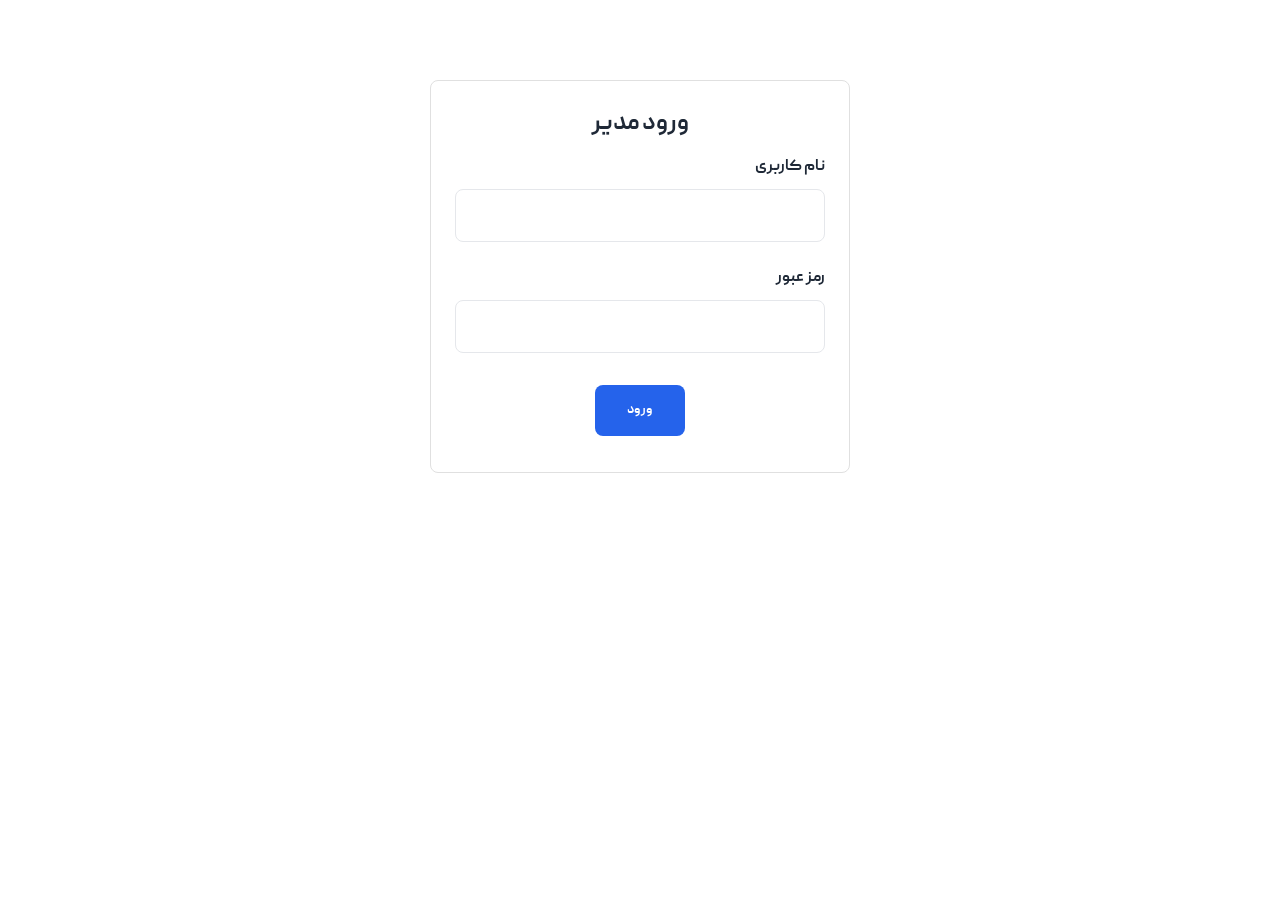
<file: admin.html>
<!DOCTYPE html>
<html lang="fa" dir="rtl">
<head>
  <meta charset="utf-8">
  <meta http-equiv="refresh" content="0; url=login.html">
  <title>Redirecting</title>
</head>
<body>
  <p>در حال هدایت به صفحه ورود...</p>
  <p>اگر انتقال خودکار انجام نشد، <a href="login.html">اینجا کلیک کنید</a>.</p>
</body>
</html>
</file>
<file: css/style.css>
/* Reset and Base Styles */
* {
    margin: 0;
    padding: 0;
    box-sizing: border-box;
}

:root {
    /* Colors - Light Mode */
    --primary-color: #2563eb;
    --secondary-color: #1e40af;
    --accent-color: #f59e0b;
    --success-color: #10b981;
    --warning-color: #f59e0b;
    --error-color: #ef4444;
    
    --bg-color: #ffffff;
    --surface-color: #f8fafc;
    --card-color: #ffffff;
    --text-primary: #1f2937;
    --text-secondary: #6b7280;
    --text-muted: #9ca3af;
    --border-color: #e5e7eb;
    --shadow-color: rgba(0, 0, 0, 0.1);
    
    /* Spacing */
    --spacing-xs: 0.25rem;
    --spacing-sm: 0.5rem;
    --spacing-md: 1rem;
    --spacing-lg: 1.5rem;
    --spacing-xl: 2rem;
    --spacing-2xl: 3rem;
    
    /* Border Radius */
    --radius-sm: 0.375rem;
    --radius-md: 0.5rem;
    --radius-lg: 0.75rem;
    --radius-xl: 1rem;
    
    /* Shadows */
    --shadow-sm: 0 1px 2px 0 var(--shadow-color);
    --shadow-md: 0 4px 6px -1px var(--shadow-color);
    --shadow-lg: 0 10px 15px -3px var(--shadow-color);
    
    /* Transitions */
    --transition-fast: 0.2s ease;
    --transition-normal: 0.3s ease;
    --transition-slow: 0.5s ease;
}

/* Dark Mode */
[data-theme="dark"] {
    --bg-color: #0f172a;
    --surface-color: #1e293b;
    --card-color: #334155;
    --text-primary: #f1f5f9;
    --text-secondary: #cbd5e1;
    --text-muted: #94a3b8;
    --border-color: #475569;
    --shadow-color: rgba(0, 0, 0, 0.3);
}

@font-face {
    font-family: 'peyda';
    src: url('../assets/fonts/PeydaThin.ttf') format('truetype');
    font-weight: 300;
    font-style: normal;
    font-display: swap;
}
@font-face {
    font-family: 'peyda';
    src: url('../assets/fonts/PeydaRegular.ttf') format('truetype');
    font-weight: 400;
    font-style: normal;
    font-display: swap;
}
@font-face {
    font-family: 'peyda';
    src: url('../assets/fonts/PeydaMedium.ttf') format('truetype');
    font-weight: 500;
    font-style: normal;
    font-display: swap;
}
@font-face {
    font-family: 'peyda';
    src: url('../assets/fonts/PeydaBold.ttf') format('truetype');
    font-weight: 700;
    font-style: normal;
    font-display: swap;
}

html, body {
    font-family: 'peyda', 'Vazirmatn', -apple-system, BlinkMacSystemFont, 'Segoe UI', sans-serif;
}

body {
    font-size: 16px;
    line-height: 1.6;
    color: var(--text-primary);
    background-color: var(--bg-color);
    direction: rtl;
    transition: background-color var(--transition-normal), color var(--transition-normal);
}

.container {
    max-width: 1200px;
    margin: 0 auto;
    padding: 0 var(--spacing-md);
}

/* Header */
.header {
    background: var(--card-color);
    border-bottom: 1px solid var(--border-color);
    position: sticky;
    top: 0;
    z-index: 100;
    backdrop-filter: blur(10px);
    transition: all var(--transition-normal);
}

.header-content {
    display: flex;
    align-items: center;
    justify-content: space-between;
    padding: var(--spacing-md) 0;
    gap: var(--spacing-lg);
}

.logo-section {
    display: flex;
    align-items: center;
    gap: var(--spacing-md);
}

.logo-img {
    width: 50px;
    height: 50px;
    border-radius: var(--radius-lg);
    object-fit: cover;
    border: 2px solid var(--primary-color);
}

.logo-text h1 {
    color: var(--primary-color);
    font-size: 1.5rem;
    font-weight: 700;
    margin-bottom: var(--spacing-xs);
}

.tagline {
    color: var(--text-secondary);
    font-size: 0.8rem;
    font-weight: 400;
}

.desktop-nav {
    display: flex;
}

.nav-list {
    display: flex;
    list-style: none;
    gap: var(--spacing-lg);
    margin: 0;
    align-items: center;
}

.nav-link {
    text-decoration: none;
    color: var(--text-secondary);
    font-weight: 500;
    padding: var(--spacing-sm) var(--spacing-md);
    border-radius: var(--radius-md);
    transition: all var(--transition-fast);
    cursor: pointer;
}

.nav-link:hover,
.nav-link.active {
    color: var(--primary-color);
    background-color: var(--surface-color);
}

.header-controls {
    display: flex;
    align-items: center;
    gap: var(--spacing-md);
}

.search-container {
    position: relative;
}

.search-container input {
    background: var(--surface-color);
    border: 1px solid var(--border-color);
    border-radius: var(--radius-lg);
    padding: var(--spacing-sm) var(--spacing-xl) var(--spacing-sm) var(--spacing-md);
    font-size: 0.9rem;
    color: var(--text-primary);
    min-width: 200px;
    transition: all var(--transition-fast);
}

.search-container input:focus {
    outline: none;
    border-color: var(--primary-color);
    box-shadow: 0 0 0 3px rgba(37, 99, 235, 0.1);
}

.search-icon {
    position: absolute;
    left: var(--spacing-md);
    top: 50%;
    transform: translateY(-50%);
    color: var(--text-muted);
}

.theme-toggle {
    background: var(--surface-color);
    border: 1px solid var(--border-color);
    border-radius: var(--radius-md);
    padding: var(--spacing-sm);
    color: var(--text-secondary);
    cursor: pointer;
    transition: all var(--transition-fast);
    display: flex;
    align-items: center;
    justify-content: center;
    width: 40px;
    height: 40px;
}

.theme-toggle:hover {
    background: var(--primary-color);
    color: white;
    border-color: var(--primary-color);
}

.mobile-menu-toggle {
    display: none;
    background: var(--surface-color);
    border: 1px solid var(--border-color);
    border-radius: var(--radius-md);
    padding: var(--spacing-sm);
    color: var(--text-secondary);
    cursor: pointer;
    transition: all var(--transition-fast);
    width: 40px;
    height: 40px;
}

.mobile-menu-toggle:hover {
    background: var(--primary-color);
    color: white;
    border-color: var(--primary-color);
}

/* Mobile Sidebar */
.mobile-sidebar {
    position: fixed;
    top: 0;
    right: -300px;
    width: 300px;
    height: 100vh;
    background: var(--card-color);
    border-left: 1px solid var(--border-color);
    z-index: 1001;
    transition: right var(--transition-normal);
    overflow-y: auto;
}

.mobile-sidebar.active {
    right: 0;
}

.sidebar-header {
    display: flex;
    justify-content: space-between;
    align-items: center;
    padding: var(--spacing-lg);
    border-bottom: 1px solid var(--border-color);
}

.sidebar-header h3 {
    color: var(--primary-color);
    font-weight: 600;
}

.sidebar-close {
    background: none;
    border: none;
    color: var(--text-muted);
    cursor: pointer;
    padding: var(--spacing-sm);
    border-radius: var(--radius-md);
    transition: all var(--transition-fast);
}

.sidebar-close:hover {
    background: var(--surface-color);
    color: var(--text-primary);
}

.sidebar-nav-list {
    list-style: none;
    padding: var(--spacing-md) 0;
}

.sidebar-nav-list li {
    margin-bottom: var(--spacing-xs);
}

.sidebar-nav-link {
    display: flex;
    align-items: center;
    gap: var(--spacing-sm);
    text-decoration: none;
    color: var(--text-secondary);
    padding: var(--spacing-md) var(--spacing-lg);
    transition: all var(--transition-fast);
}

.sidebar-nav-link:hover,
.sidebar-nav-link.active {
    background: var(--surface-color);
    color: var(--primary-color);
}

.favorites-count {
    background: var(--error-color);
    color: white;
    font-size: 0.7rem;
    padding: 2px 6px;
    border-radius: 10px;
    min-width: 18px;
    text-align: center;
    display: none;
}

.favorites-count.show {
    display: inline-block;
}

.sidebar-overlay {
    position: fixed;
    top: 0;
    left: 0;
    right: 0;
    bottom: 0;
    background: rgba(0, 0, 0, 0.5);
    z-index: 1000;
    display: none;
}

.sidebar-overlay.active {
    display: block;
}

/* Main Content */
.main {
    min-height: calc(100vh - 200px);
    padding: var(--spacing-2xl) 0;
}

/* Hero Banner */
.hero-banner {
    position: relative;
    height: 180px;
    background: linear-gradient(135deg, var(--primary-color) 0%, var(--secondary-color) 100%);
    border-radius: var(--radius-xl);
    margin-bottom: var(--spacing-2xl);
    overflow: hidden;
    display: flex;
    align-items: center;
    justify-content: center;
}

.hero-banner::before {
    content: '';
    position: absolute;
    top: 0;
    left: 0;
    right: 0;
    bottom: 0;
    background: url('https://images.pexels.com/photos/159711/books-bookstore-book-reading-159711.jpeg?auto=compress&cs=tinysrgb&w=1200') center/cover;
    opacity: 0.2;
    z-index: 1;
}

.hero-overlay {
    position: absolute;
    top: 0;
    left: 0;
    right: 0;
    bottom: 0;
    background: linear-gradient(135deg, rgba(37, 99, 235, 0.8) 0%, rgba(30, 64, 175, 0.9) 100%);
    z-index: 2;
}

.hero-content {
    position: relative;
    z-index: 3;
    text-align: center;
    color: white;
}

.hero-title {
    font-size: 2.5rem;
    font-weight: 700;
    color: white;
    margin-bottom: var(--spacing-sm);
    text-shadow: 0 2px 4px rgba(0, 0, 0, 0.3);
}

.hero-subtitle {
    font-size: 1.2rem;
    color: rgba(255, 255, 255, 0.9);
    text-shadow: 0 1px 2px rgba(0, 0, 0, 0.3);
}

/* Content Sections */
.content-section {
    display: none;
}

.content-section.active {
    display: block;
    animation: fadeIn 0.3s ease;
}

.section-header {
    text-align: center;
    margin-bottom: var(--spacing-2xl);
}

.section-header h2 {
    font-size: 2.2rem;
    font-weight: 700;
    color: var(--text-primary);
    margin-bottom: var(--spacing-md);
}

.section-header p {
    font-size: 1.1rem;
    color: var(--text-secondary);
    max-width: 600px;
    margin: 0 auto;
}

/* Category Filter */
.category-filter {
    margin-bottom: var(--spacing-2xl);
}

.filter-buttons {
    display: flex;
    justify-content: center;
    gap: var(--spacing-md);
    flex-wrap: wrap;
}

.filter-btn {
    background: var(--surface-color);
    border: 1px solid var(--border-color);
    color: var(--text-secondary);
    padding: var(--spacing-sm) var(--spacing-lg);
    border-radius: var(--radius-lg);
    cursor: pointer;
    transition: all var(--transition-fast);
    font-weight: 500;
}

.filter-btn:hover,
.filter-btn.active {
    background: var(--primary-color);
    color: white;
    border-color: var(--primary-color);
    transform: translateY(-1px);
}

.favorites-filter-btn {
    background: var(--surface-color);
    border: 1px solid var(--border-color);
    color: var(--text-secondary);
    padding: var(--spacing-sm) var(--spacing-lg);
    border-radius: var(--radius-lg);
    cursor: pointer;
    transition: all var(--transition-fast);
    font-weight: 500;
    display: flex;
    align-items: center;
    gap: var(--spacing-sm);
    position: relative;
}

.favorites-filter-btn:hover,
.favorites-filter-btn.active {
    background: var(--error-color);
    color: white;
    border-color: var(--error-color);
    transform: translateY(-1px);
}

.favorites-filter-btn .favorites-count {
    background: var(--error-color);
    color: white;
    font-size: 0.7rem;
    padding: 2px 6px;
    border-radius: 10px;
    min-width: 18px;
    text-align: center;
    display: none;
}

.favorites-filter-btn.active .favorites-count,
.favorites-filter-btn:hover .favorites-count {
    background: white;
    color: var(--error-color);
}

.favorites-count.show {
    display: inline-block;
}

/* Articles Grid */
.articles-grid {
    display: grid;
    grid-template-columns: repeat(auto-fill, minmax(350px, 1fr));
    gap: var(--spacing-xl);
    margin-bottom: var(--spacing-2xl);
}

.article-card {
    background: var(--card-color);
    border-radius: var(--radius-xl);
    border: 1px solid var(--border-color);
    overflow: hidden;
    cursor: pointer;
    transition: all var(--transition-normal);
    box-shadow: var(--shadow-sm);
}

.article-card:hover {
    transform: translateY(-4px);
    box-shadow: var(--shadow-lg);
    border-color: var(--primary-color);
}

.card-header {
    display: flex;
    align-items: center;
    gap: var(--spacing-md);
    padding: var(--spacing-lg);
}

.author-avatar {
    width: 50px;
    height: 50px;
    border-radius: 50%;
    object-fit: cover;
    border: 2px solid var(--border-color);
}

.author-info h4 {
    font-size: 0.9rem;
    font-weight: 600;
    color: var(--text-primary);
    margin-bottom: var(--spacing-xs);
}

.article-date {
    font-size: 0.8rem;
    color: var(--text-muted);
}

.card-content {
    padding: 0 var(--spacing-lg) var(--spacing-lg);
}

.card-title {
    font-size: 1.3rem;
    font-weight: 600;
    color: var(--text-primary);
    margin-bottom: var(--spacing-md);
    line-height: 1.4;

    /* Force single-line truncation for consistent card heights */
    white-space: nowrap;
    overflow: hidden;
    text-overflow: ellipsis;
    max-width: 100%;
    display: block;
    height: 1.4em; /* match one line of text */
}

.card-excerpt {
    color: var(--text-secondary);
    margin-bottom: var(--spacing-md);
    line-height: 1.6;
    display: -webkit-box;
    -webkit-line-clamp: 3;
    -webkit-box-orient: vertical;
    overflow: hidden;
}

.card-footer {
    display: flex;
    justify-content: space-between;
    align-items: center;
    margin-top: var(--spacing-md);
}

.card-tags {
    display: flex;
    gap: var(--spacing-sm);
    flex-wrap: wrap;
}

.tag {
    background: var(--surface-color);
    color: var(--text-secondary);
    padding: var(--spacing-xs) var(--spacing-sm);
    border-radius: var(--radius-sm);
    font-size: 0.8rem;
    font-weight: 500;
}

.category-badge {
    background: var(--primary-color);
    color: white;
    padding: var(--spacing-xs) var(--spacing-sm);
    border-radius: var(--radius-sm);
    font-size: 0.8rem;
    font-weight: 500;
}

.category-badge.technology { background: #3b82f6; }
.category-badge.art { background: #ec4899; }
.category-badge.culture { background: #10b981; }
.category-badge.science { background: #f59e0b; }

/* Loading */
.loading {
    text-align: center;
    padding: var(--spacing-2xl);
    display: none;
}

.loading.active {
    display: block;
}

.spinner {
    width: 50px;
    height: 50px;
    border: 3px solid var(--border-color);
    border-top-color: var(--primary-color);
    border-radius: 50%;
    animation: spin 1s linear infinite;
    margin: 0 auto var(--spacing-md);
}

@keyframes spin {
    to { transform: rotate(360deg); }
}

/* Empty State */
.empty-state {
    text-align: center;
    padding: var(--spacing-2xl);
    color: var(--text-muted);
}

.empty-state i {
    font-size: 3rem;
    margin-bottom: var(--spacing-md);
    opacity: 0.5;
}

.empty-state h3 {
    font-size: 1.5rem;
    margin-bottom: var(--spacing-sm);
    color: var(--text-secondary);
}

/* Modal */
.modal-overlay {
    position: fixed;
    top: 0;
    left: 0;
    right: 0;
    bottom: 0;
    background: rgba(0, 0, 0, 0.6);
    backdrop-filter: blur(4px);
    z-index: 1000;
    display: none;
    align-items: center;
    justify-content: center;
    padding: var(--spacing-md);
}

.modal-overlay.active {
    display: flex;
}

.modal {
    background: var(--card-color);
    border-radius: var(--radius-xl);
    max-width: 800px;
    width: 100%;
    max-height: 90vh;
    overflow: hidden;
    box-shadow: var(--shadow-lg);
    animation: modalSlideIn 0.3s ease;
}

@keyframes modalSlideIn {
    from {
        opacity: 0;
        transform: translateY(-20px) scale(0.95);
    }
    to {
        opacity: 1;
        transform: translateY(0) scale(1);
    }
}

.modal-header {
    display: flex;
    justify-content: space-between;
    align-items: center;
    padding: var(--spacing-lg);
    border-bottom: 1px solid var(--border-color);
    position: sticky;
    top: 0;
    background: var(--card-color);
    z-index: 10;
}

.modal-close {
    background: none;
    border: none;
    color: var(--text-muted);
    cursor: pointer;
    padding: var(--spacing-sm);
    border-radius: var(--radius-md);
    transition: all var(--transition-fast);
    font-size: 1.2rem;
}

.modal-close:hover {
    background: var(--surface-color);
    color: var(--text-primary);
}

.modal-actions {
    display: flex;
    gap: var(--spacing-md);
}

.action-btn {
    background: var(--surface-color);
    border: 1px solid var(--border-color);
    color: var(--text-secondary);
    padding: var(--spacing-sm) var(--spacing-md);
    border-radius: var(--radius-md);
    cursor: pointer;
    transition: all var(--transition-fast);
    display: flex;
    align-items: center;
    gap: var(--spacing-sm);
    font-size: 0.9rem;
}

.action-btn:hover {
    background: var(--primary-color);
    color: white;
    border-color: var(--primary-color);
}

.favorite-btn.active {
    background: var(--error-color);
    color: white;
    border-color: var(--error-color);
}

.favorite-btn.active i {
    color: white;
}

.modal-content {
    padding: var(--spacing-lg);
    overflow-y: auto;
    max-height: calc(90vh - 80px);
}

.modal-article-header {
    margin-bottom: var(--spacing-xl);
}

.modal-article-title {
    font-size: 2rem;
    font-weight: 700;
    color: var(--text-primary);
    margin-bottom: var(--spacing-md);
    line-height: 1.3;
}

.modal-article-meta {
    display: flex;
    align-items: center;
    gap: var(--spacing-md);
    margin-bottom: var(--spacing-md);
}

.modal-article-content {
    color: var(--text-primary);
    line-height: 1.8;
    font-size: 1.1rem;
}

.modal-article-content p {
    margin-bottom: var(--spacing-lg);
}

.modal-article-tags {
    margin-top: var(--spacing-xl);
    padding-top: var(--spacing-lg);
    border-top: 1px solid var(--border-color);
}

/* Editorial Section */
.editorial-content {
    display: grid;
    grid-template-columns: 1fr 1fr;
    gap: var(--spacing-2xl);
    margin-top: var(--spacing-2xl);
}

.mission-section h3 {
    color: var(--primary-color);
    font-size: 1.5rem;
    font-weight: 600;
    margin-bottom: var(--spacing-md);
}

.mission-section p {
    color: var(--text-secondary);
    line-height: 1.8;
    margin-bottom: var(--spacing-lg);
}

.team-section h3 {
    color: var(--primary-color);
    font-size: 1.5rem;
    font-weight: 600;
    margin-bottom: var(--spacing-lg);
    text-align: center;
}

.team-grid {
    display: grid;
    gap: var(--spacing-lg);
}

.team-member {
    background: var(--card-color);
    border: 1px solid var(--border-color);
    border-radius: var(--radius-lg);
    padding: var(--spacing-lg);
    text-align: center;
    transition: all var(--transition-fast);
}

.team-member:hover {
    transform: translateY(-2px);
    box-shadow: var(--shadow-md);
}

.team-member img {
    width: 80px;
    height: 80px;
    border-radius: 50%;
    object-fit: cover;
    margin-bottom: var(--spacing-md);
    border: 3px solid var(--primary-color);
}

.team-member h4 {
    color: var(--text-primary);
    font-size: 1.1rem;
    font-weight: 600;
    margin-bottom: var(--spacing-xs);
}

.team-member p {
    color: var(--primary-color);
    font-weight: 500;
    margin-bottom: var(--spacing-xs);
}

.team-member span {
    color: var(--text-muted);
    font-size: 0.9rem;
}

/* Submit Form */
.submit-form-container {
    max-width: 800px;
    margin: 0 auto;
}

.submit-form {
    background: var(--card-color);
    border: 1px solid var(--border-color);
    border-radius: var(--radius-lg);
    padding: var(--spacing-xl);
}

/* Contact Section */
.contact-content {
    display: grid;
    grid-template-columns: 1fr 1fr;
    gap: var(--spacing-2xl);
    margin-top: var(--spacing-2xl);
}

.contact-item {
    display: flex;
    align-items: center;
    gap: var(--spacing-md);
    margin-bottom: var(--spacing-lg);
}

.contact-item i {
    width: 50px;
    height: 50px;
    background: var(--primary-color);
    color: white;
    border-radius: var(--radius-lg);
    display: flex;
    align-items: center;
    justify-content: center;
    font-size: 1.2rem;
}

.contact-item h4 {
    color: var(--text-primary);
    font-weight: 600;
    margin-bottom: var(--spacing-xs);
}

.contact-item p {
    color: var(--text-secondary);
}

.social-section {
    text-align: center;
}

.social-section h3 {
    color: var(--primary-color);
    font-size: 1.5rem;
    font-weight: 600;
    margin-bottom: var(--spacing-lg);
}

/* Magazine Section (rewritten to use grid to prevent overlap and ensure buttons are visible) */
.magazine-grid {
    display: grid;
    grid-template-columns: repeat(auto-fill, minmax(280px, 1fr));
    gap: var(--spacing-xl);
}

.magazine-card {
    background: var(--card-color);
    border: 1px solid var(--border-color);
    border-radius: var(--radius-md);
    /* allow child elements to overflow (buttons) while keeping visual card radius using inner wrapper */
    overflow: visible;
    display: grid;
    grid-template-columns: 1fr 160px; /* info | cover */
    grid-template-areas: "info cover";
    align-items: stretch;
    min-height: 160px;
    position: relative;
    box-shadow: var(--shadow-sm);
}

/* cover should be positioned and sit behind info */
.magazine-cover {
    grid-area: cover;
    width: 100%;
    height: 100%;
    object-fit: cover;
    display: block;
    min-width: 160px;
    position: relative;
    z-index: 0;
    box-shadow: 0 6px 18px rgba(0,0,0,0.06);
    border-radius: 0.5rem;
}

/* info above cover */
.magazine-info {
    grid-area: info;
    padding: var(--spacing-md);
    display: flex;
    flex-direction: column;
    justify-content: space-between;
    text-align: right; /* Persian alignment */
    position: relative;
    z-index: 2;
    background: linear-gradient(180deg, rgba(255,255,255,1), rgba(255,255,255,1));
}

/* ensure actions sit on top */
.magazine-actions {
    display: flex;
    gap: var(--spacing-sm);
    align-items: center;
    justify-content: flex-start;
    margin-top: 8px;
    position: relative;
    z-index: 3;
}

.magazine-actions .download-btn {
    background: var(--primary-color) !important;
    color: #fff !important;
    border: none !important;
    padding: 0.5rem 0.9rem !important;
    border-radius: var(--radius-md) !important;
    display: inline-flex !important;
    align-items: center !important;
    gap: 0.5rem !important;
    text-decoration: none !important;
    font-weight: 600 !important;
    box-shadow: 0 6px 18px rgba(37,99,235,0.12) !important;
    min-width: 130px;
}

/* Disabled state clearer */
.magazine-actions .download-btn[disabled] {
    background: var(--surface-color) !important;
    color: var(--text-secondary) !important;
    opacity: 1 !important;
}

/* RTL handling: keep info | cover order so cover displays on right and does not overlap actions */
html[dir="rtl"] .magazine-card {
    grid-template-areas: "info cover";
    grid-template-columns: 1fr 160px;
}

html[dir="rtl"] .magazine-cover {
    border-radius: 0 0.5rem 0.5rem 0;
}

/* Mobile: stack cover above info for narrow screens */
@media (max-width: 600px) {
    .magazine-card {
        grid-template-columns: 1fr;
        grid-template-areas: "cover" "info";
        height: auto;
    }
    .magazine-cover {
        height: 180px;
        min-height: 120px;
    }
    .magazine-info { padding: 1rem; }
    .magazine-actions { justify-content: center; }
}

/* Strong override: ensure magazine cards use a reliable flex layout so cover never overlaps actions */
.magazine-grid .magazine-card {
    display: flex !important;
    flex-direction: row-reverse !important; /* cover on the right for RTL */
    align-items: stretch !important;
    gap: var(--spacing-md) !important;
    min-height: 160px !important;
    overflow: hidden !important; /* keep cover inside card */
    position: relative !important;
    box-shadow: var(--shadow-sm) !important;
}

.magazine-grid .magazine-cover {
    flex: 0 0 160px !important;
    width: 160px !important;
    height: 100% !important;
    object-fit: cover !important;
    display: block !important;
    border-radius: 0 0.5rem 0.5rem 0 !important; /* rounded right side */
    box-shadow: 0 6px 18px rgba(0,0,0,0.06) !important;
    z-index: 0 !important;
}

.magazine-grid .magazine-info {
    flex: 1 1 auto !important;
    padding: var(--spacing-md) !important;
    display: flex !important;
    flex-direction: column !important;
    justify-content: space-between !important;
    text-align: right !important;
    background: var(--card-color) !important; /* solid background so buttons are visible */
    z-index: 2 !important;
}

.magazine-grid .magazine-actions {
    display: flex !important;
    gap: var(--spacing-sm) !important;
    align-items: center !important;
    margin-top: 8px !important;
    position: relative !important;
    z-index: 3 !important; /* ensure buttons above cover */
}

.magazine-grid .magazine-actions .download-btn {
    min-width: 120px !important;
}

@media (max-width: 600px) {
    .magazine-grid .magazine-card {
        flex-direction: column !important;
        min-height: auto !important;
    }
    .magazine-grid .magazine-cover {
        width: 100% !important;
        height: 180px !important;
        border-radius: var(--radius-md) var(--radius-md) 0 0 !important;
        min-width: 0 !important;
    }
    .magazine-grid .magazine-info { padding: 1rem !important; }
    .magazine-grid .magazine-actions { justify-content: center !important; }
}

/* Forms */
.form-row {
    display: grid;
    grid-template-columns: 1fr 1fr;
    gap: var(--spacing-md);
}

.form-group {
    margin-bottom: var(--spacing-lg);
}

.form-group label {
    display: block;
    color: var(--text-primary);
    font-weight: 600;
    margin-bottom: var(--spacing-sm);
}

.form-group input,
.form-group select,
.form-group textarea {
    width: 100%;
    padding: var(--spacing-md);
    border: 1px solid var(--border-color);
    border-radius: var(--radius-md);
    background: var(--bg-color);
    color: var(--text-primary);
    font-family: inherit;
    transition: all var(--transition-fast);
}

.form-group input:focus,
.form-group select:focus,
.form-group textarea:focus {
    outline: none;
    border-color: var(--primary-color);
    box-shadow: 0 0 0 3px rgba(37, 99, 235, 0.1);
}

.form-group textarea {
    resize: vertical;
    min-height: 100px;
}

.form-actions {
    display: flex;
    gap: var(--spacing-md);
    justify-content: center;
    margin-top: var(--spacing-xl);
}

.submit-btn,
.cancel-btn {
    padding: var(--spacing-md) var(--spacing-xl);
    border: none;
    border-radius: var(--radius-md);
    cursor: pointer;
    font-weight: 600;
    transition: all var(--transition-fast);
    display: flex;
    align-items: center;
    gap: var(--spacing-sm);
}

.submit-btn {
    background: var(--primary-color);
    color: white;
}

.submit-btn:hover {
    background: var(--secondary-color);
}

.cancel-btn {
    background: var(--surface-color);
    color: var(--text-secondary);
    border: 1px solid var(--border-color);
    text-decoration: none;
    text-align: center;
}

.cancel-btn:hover {
    background: var(--border-color);
    color: var(--text-primary);
}

/* Social Links */
.social-links {
    display: flex;
    gap: var(--spacing-md);
    justify-content: center;
}

.social-links a {
    display: flex;
    align-items: center;
    justify-content: center;
    width: 50px;
    height: 50px;
    background: var(--card-color);
    color: var(--text-secondary);
    border-radius: var(--radius-md);
    text-decoration: none;
    transition: all var(--transition-fast);
    border: 1px solid var(--border-color);
}

.social-links a:hover {
    background: var(--primary-color);
    color: white;
    transform: translateY(-2px);
    border-color: var(--primary-color);
}

/* Footer */
.footer {
    background: var(--surface-color);
    border-top: 1px solid var(--border-color);
    margin-top: var(--spacing-2xl);
}

.footer-content {
    display: grid;
    grid-template-columns: repeat(auto-fit, minmax(250px, 1fr));
    gap: var(--spacing-xl);
    padding: var(--spacing-2xl) 0;
}

.footer-section h3 {
    color: var(--text-primary);
    font-size: 1.2rem;
    font-weight: 600;
    margin-bottom: var(--spacing-md);
}

.footer-section p {
    color: var(--text-secondary);
    line-height: 1.6;
}

.footer-section ul {
    list-style: none;
}

.footer-section ul li {
    margin-bottom: var(--spacing-sm);
}

.footer-section ul li a {
    color: var(--text-secondary);
    text-decoration: none;
    transition: color var(--transition-fast);
}

.footer-section ul li a:hover {
    color: var(--primary-color);
}

.footer-bottom {
    text-align: center;
    padding: var(--spacing-lg) 0;
    border-top: 1px solid var(--border-color);
    color: var(--text-muted);
    font-size: 0.9rem;
}

/* Responsive Design */
@media (max-width: 768px) {
    .container { padding: 0 12px; }

    /* Header layout tweaks for mobile */
    .header-content {
        display: flex;
        align-items: center;
        justify-content: space-between;
        gap: 0.5rem;
        padding: 8px 0;
    }

    .logo-section {
        display: flex;
        align-items: center;
        gap: 0.5rem;
        flex: 1 1 auto;
        min-width: 0;
    }

    .logo-img {
        width: 40px;
        height: 40px;
        border-radius: 8px;
        flex: 0 0 auto;
    }

    .logo-text {
        display: flex;
        flex-direction: column;
        align-items: flex-end;
        overflow: hidden;
        min-width: 0;
    }

    .logo-text h1 {
        font-size: 1rem;
        margin-bottom: 0;
        white-space: nowrap;
        overflow: hidden;
        text-overflow: ellipsis;
        max-width: 140px;
    }

    .tagline {
        font-size: 0.75rem;
        color: var(--text-muted);
        white-space: nowrap;
        overflow: hidden;
        text-overflow: ellipsis;
        max-width: 140px;
    }

    /* Hide desktop nav on small screens */
    .desktop-nav { display: none; }

    /* Compact header controls */
    .header-controls {
        display: flex;
        align-items: center;
        gap: 0.4rem;
        flex: 0 0 auto;
    }

    .search-container { display: none; }

    .search-container input {
        min-width: 0;
        width: 120px;
        padding: 6px 36px 6px 10px;
        font-size: 0.85rem;
    }

    .theme-toggle, .mobile-menu-toggle {
        width: 36px;
        height: 36px;
        padding: 6px;
        flex: 0 0 auto;
    }

    .mobile-menu-toggle { display: flex; }

    .hero-banner { height: 140px; }
    .hero-title { font-size: 1.6rem; }
    .hero-subtitle { font-size: 1rem; }

    .mobile-sidebar { width: 260px; }
    .header { box-shadow: var(--shadow-sm); }
}

@media (max-width: 420px) {
    .tagline { display: none; }
    .search-container input { display: none; }
    .logo-text h1 { font-size: 0.95rem; }
    .hero-banner { height: 120px; }
}

/* Animations */
.fade-in {
    animation: fadeIn 0.5s ease-in;
}

@keyframes fadeIn {
    from { opacity: 0; transform: translateY(20px); }
    to { opacity: 1; transform: translateY(0); }
}

/* Force peyda for UI elements (avoid overriding icon fonts) */
body, html, h1, h2, h3, h4, h5, h6, p, span, label, li {
    font-family: 'peyda', 'Vazirmatn', -apple-system, BlinkMacSystemFont, 'Segoe UI', sans-serif;
}

input, textarea, select, button {
    font-family: 'peyda', 'Vazirmatn', sans-serif;
}

.nav-link, .sidebar-nav-link, .filter-btn, .favorites-filter-btn, .add-btn, .action-btn, .theme-toggle, .mobile-menu-toggle, .search-container input, .card-title, .card-excerpt, .author-info h4 {
    font-family: 'peyda', 'Vazirmatn', sans-serif;
}

/* Quill editor content */
.ql-editor {
    font-family: 'peyda', 'Vazirmatn', sans-serif;
}

/* Utility Classes */
.text-center { text-align: center; }
.hidden { display: none !important; }
.visible { display: block !important; }

/* Magazine Archive Styles */
.magazine-grid {
    display: grid;
    grid-template-columns: repeat(auto-fill, minmax(320px, 1fr));
    gap: var(--spacing-lg);
    margin-bottom: var(--spacing-2xl);
}

.magazine-card {
    display: flex;
    gap: var(--spacing-md);
    align-items: flex-start;
    background: var(--card-color);
    border: 1px solid var(--border-color);
    border-radius: var(--radius-xl);
    padding: var(--spacing-md);
    box-shadow: var(--shadow-sm);
    transition: transform var(--transition-fast), box-shadow var(--transition-fast), border-color var(--transition-fast);
}

.magazine-card:hover {
    transform: translateY(-6px);
    box-shadow: var(--shadow-lg);
    border-color: var(--primary-color);
}

.magazine-cover {
    flex: 0 0 140px;
    max-width: 140px;
    height: 180px;
    overflow: hidden;
    border-radius: calc(var(--radius-md));
    background: var(--surface-color);
    display: flex;
    align-items: center;
    justify-content: center;
}

.magazine-cover img {
    width: 100%;
    height: 100%;
    object-fit: cover;
    display: block;
}

.magazine-body {
    flex: 1 1 auto;
    display: flex;
    flex-direction: column;
    gap: var(--spacing-sm);
}

.magazine-title {
    font-size: 1.1rem;
    font-weight: 700;
    color: var(--text-primary);
    margin-bottom: 0;
}

.magazine-meta {
    font-size: 0.9rem;
    color: var(--text-muted);
}

.magazine-desc {
    color: var(--text-secondary);
    margin-top: var(--spacing-sm);
    line-height: 1.5;
    display: -webkit-box;
    -webkit-line-clamp: 3;
    -webkit-box-orient: vertical;
    overflow: hidden;
}

.magazine-actions {
    margin-top: auto;
    display: flex;
    gap: var(--spacing-sm);
    align-items: center;
}

.magazine-download {
    display: inline-block;
    background: var(--primary-color);
    color: white;
    padding: 8px 14px;
    border-radius: var(--radius-md);
    text-decoration: none;
    font-weight: 600;
    border: 1px solid var(--primary-color);
    transition: background var(--transition-fast), transform var(--transition-fast), box-shadow var(--transition-fast);
}

.magazine-download:hover {
    background: var(--secondary-color);
    transform: translateY(-2px);
    box-shadow: 0 6px 18px rgba(37,99,235,0.12);
}

/* Responsive: stack cover above body on small screens */
@media (max-width: 680px) {
    .magazine-card {
        flex-direction: column;
        align-items: stretch;
    }
    .magazine-cover {
        width: 100%;
        max-width: 100%;
        height: 220px;
        border-radius: var(--radius-md);
    }
    .magazine-body {
        padding-top: var(--spacing-sm);
    }
}
</file>
